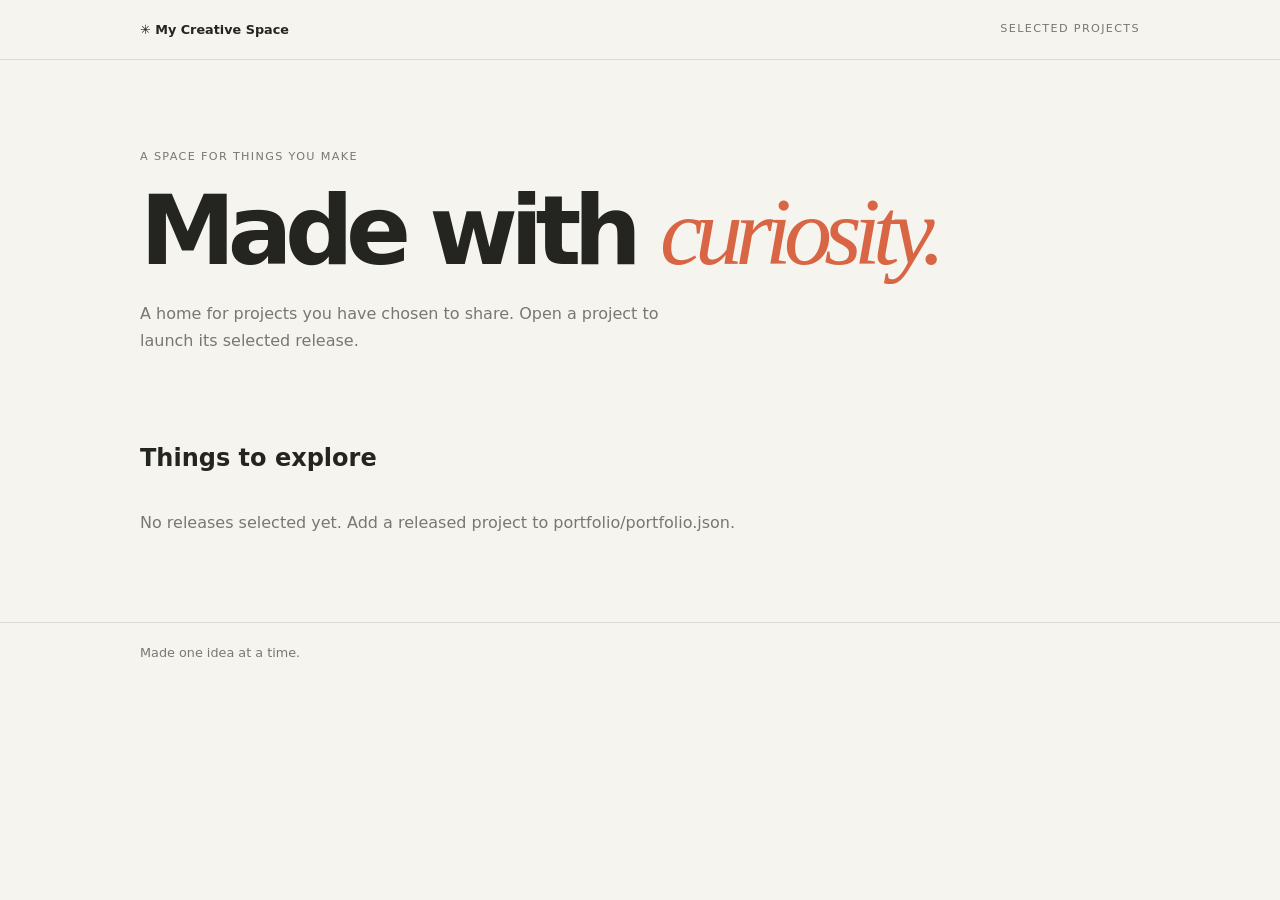
<file: index.html>
<!doctype html>
<html lang="en">
<head>
  <meta charset="utf-8">
  <meta name="viewport" content="width=device-width, initial-scale=1">
  <meta name="description" content="A home for selected projects.">
  <title>My Creative Space</title>
  <link rel="stylesheet" href="assets/styles.css">
  <script src="assets/app.js" defer></script>
</head>
<body>
  <header><a href="./">✳ My Creative Space</a><span>SELECTED PROJECTS</span></header>
  <main>
    <p class="eyebrow">A SPACE FOR THINGS YOU MAKE</p>
    <h1>Made with <em>curiosity.</em></h1>
    <p class="intro">A home for projects you have chosen to share. Open a project to launch its selected release.</p>
    <section><h2>Things to explore</h2><div id="project-grid" class="grid" aria-live="polite"></div><p id="empty-state">No releases selected yet. Add a released project to portfolio/portfolio.json.</p></section>
  </main>
  <footer>Made one idea at a time.</footer>
</body>
</html>
</file>
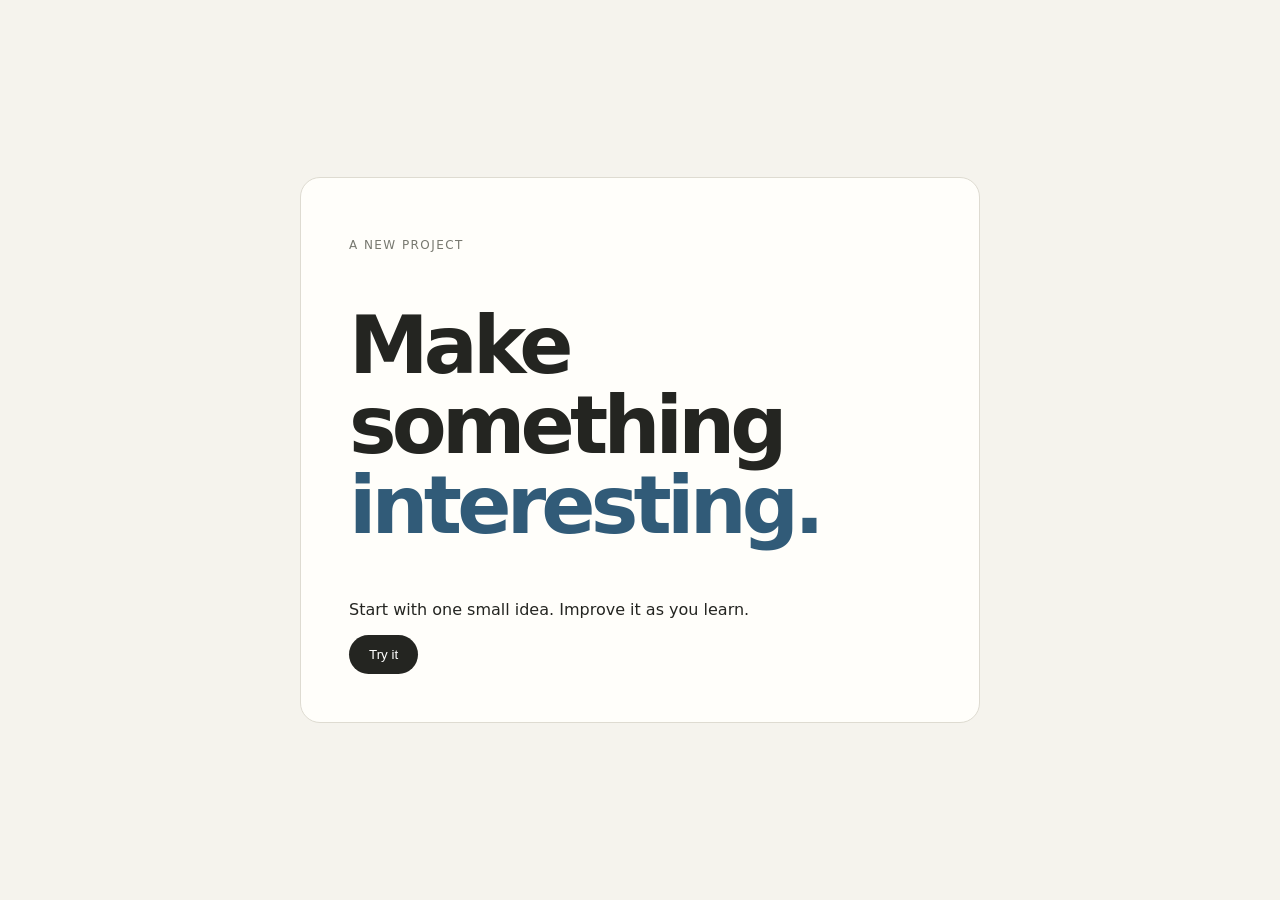
<file: starter/static-site/index.html>
<!doctype html>
<html lang="en">
<head>
  <meta charset="utf-8">
  <meta name="viewport" content="width=device-width, initial-scale=1">
  <title>New Project</title>
  <link rel="stylesheet" href="styles.css">
  <script src="app.js" defer></script>
</head>
<body>
  <main>
    <p class="eyebrow">A NEW PROJECT</p>
    <h1>Make something <span>interesting.</span></h1>
    <p id="message">Start with one small idea. Improve it as you learn.</p>
    <button id="try-button" type="button">Try it</button>
  </main>
</body>
</html>
</file>
<file: assets/styles.css>
*{box-sizing:border-box}body{margin:0;background:#f6f4ee;color:#242521;font-family:system-ui,sans-serif}header,footer{padding:22px max(24px,calc((100vw - 1000px)/2));display:flex;justify-content:space-between;border-bottom:1px solid #dedbd1;font-size:.8rem}header a{font-weight:800;text-decoration:none;color:inherit}header span,.eyebrow{font-size:.7rem;letter-spacing:.12em;color:#77786f}main{width:min(1000px,calc(100% - 48px));margin:90px auto}h1{font-size:clamp(3rem,9vw,6rem);letter-spacing:-.08em;line-height:1;margin:20px 0}h1 em{font-family:Georgia,serif;color:#d86645;font-weight:400}.intro{max-width:520px;color:#77786f;line-height:1.7}.grid{display:grid;grid-template-columns:repeat(auto-fit,minmax(230px,1fr));gap:16px;margin-top:25px}article{background:#fffefa;border:1px solid #dedbd1;border-radius:10px;padding:22px}article h3{font-size:1.3rem}article p:not(.eyebrow){color:#77786f;line-height:1.6;font-size:.9rem}article a{display:inline-block;margin-top:15px;color:#315b78;font-weight:700;font-size:.85rem}section{margin-top:90px}#empty-state{color:#77786f}footer{border-top:1px solid #dedbd1;border-bottom:0;color:#77786f}@media(max-width:600px){main{margin:60px auto}}
</file>
<file: starter/static-site/styles.css>
* { box-sizing: border-box; }
:root { color-scheme: light; font-family: system-ui, sans-serif; }
body { margin: 0; min-height: 100vh; display: grid; place-items: center; background: #f5f3ed; color: #242521; }
main { width: min(680px, calc(100% - 40px)); padding: 48px; border: 1px solid #dedbd1; border-radius: 20px; background: #fffefa; }
.eyebrow { color: #77786f; font-size: .75rem; letter-spacing: .12em; }
h1 { font-size: clamp(2.5rem, 8vw, 5rem); line-height: 1; letter-spacing: -.06em; }
h1 span { color: #315b78; }
button { border: 0; border-radius: 999px; padding: 12px 20px; background: #242521; color: white; cursor: pointer; }
button:focus-visible { outline: 3px solid #315b78; outline-offset: 3px; }
</file>
